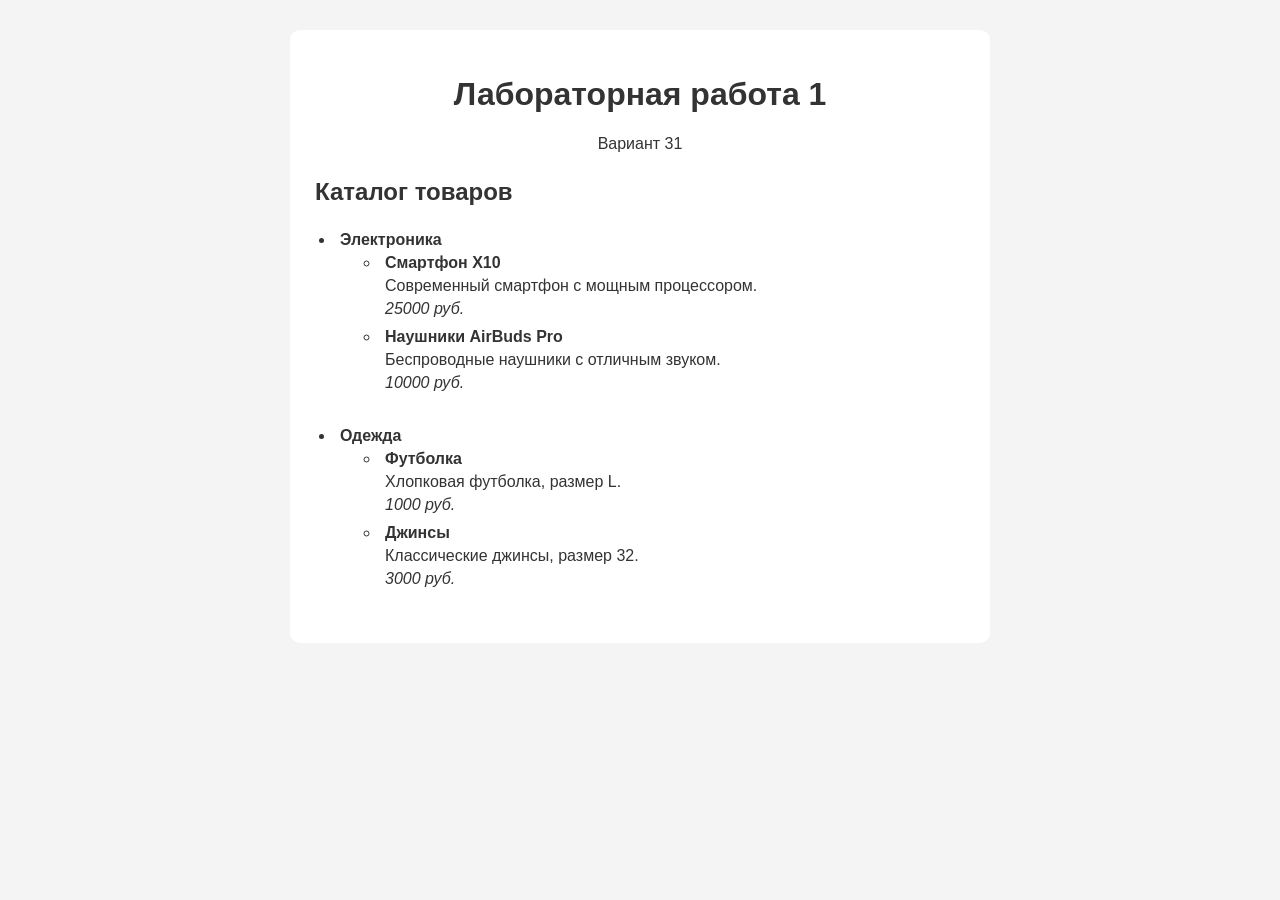
<file: smirnov.vladislav/lab1/index.html>
<!doctype html>
<html lang="ru">
  <head>
    <meta charset="UTF-8" />
    <meta name="viewport" content="width=device-width, initial-scale=1.0" />
    <title>Каталог товаров — Лабораторная работа 1</title>
    <link rel="stylesheet" href="styles.css" />
  </head>
  <body>
    <main class="catalog">
      <h1>Лабораторная работа 1</h1>
      <p class="variant">Вариант 31</p>

      <h2>Каталог товаров</h2>

      <ul>
        <li>
          <strong>Электроника</strong>
          <ul>
            <li>
              <strong>Смартфон X10</strong>
              <p>Современный смартфон с мощным процессором.</p>
              <em>25000 руб.</em>
            </li>
            <li>
              <strong>Наушники AirBuds Pro</strong>
              <p>Беспроводные наушники с отличным звуком.</p>
              <em>10000 руб.</em>
            </li>
          </ul>
        </li>

        <li>
          <strong>Одежда</strong>
          <ul>
            <li>
              <strong>Футболка</strong>
              <p>Хлопковая футболка, размер L.</p>
              <em>1000 руб.</em>
            </li>
            <li>
              <strong>Джинсы</strong>
              <p>Классические джинсы, размер 32.</p>
              <em>3000 руб.</em>
            </li>
          </ul>
        </li>
      </ul>
    </main>
  </body>
</html>
</file>
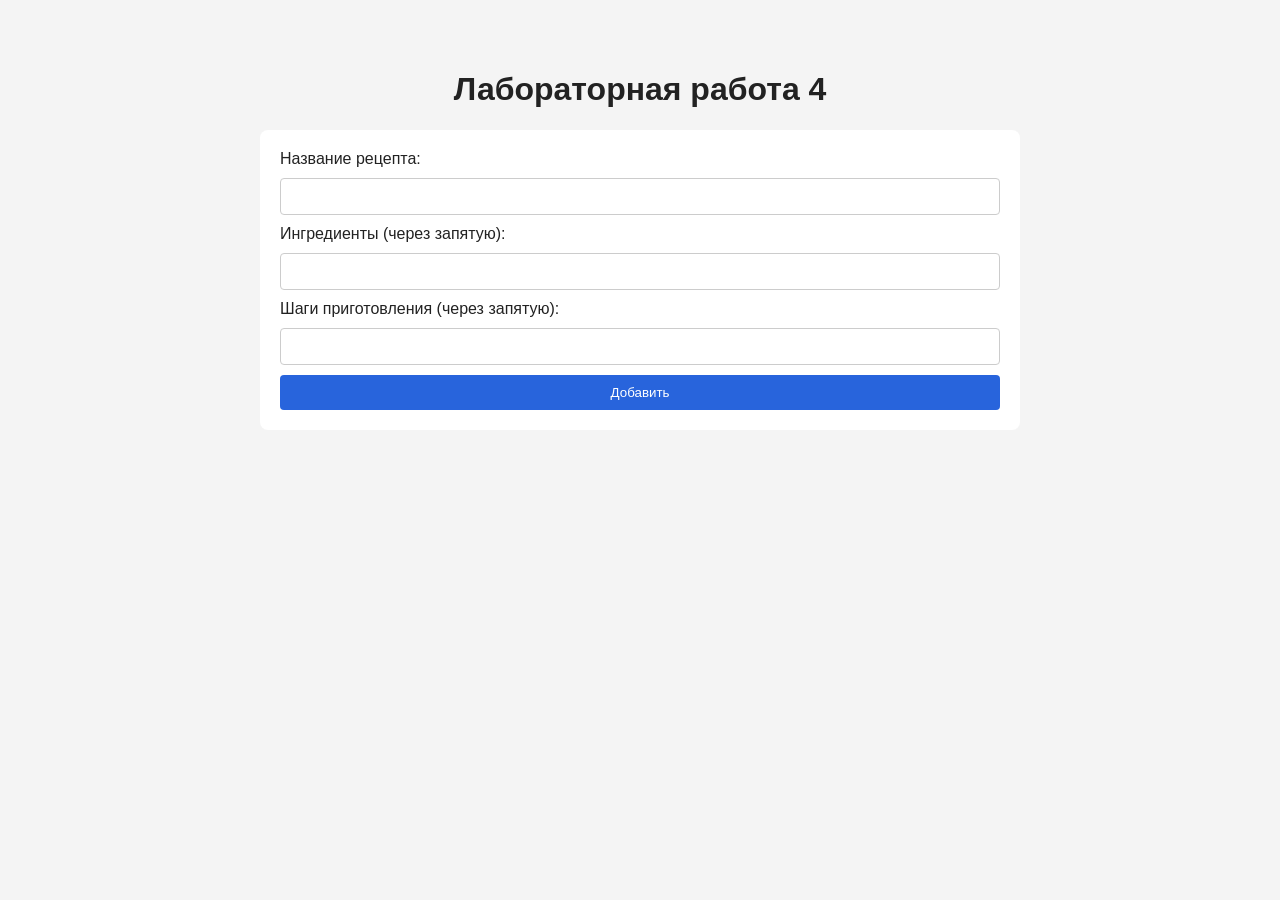
<file: smirnov.vladislav/lab4/index.html>
<!doctype html>
<html lang="ru">
  <head>
    <meta charset="UTF-8" />
    <meta name="viewport" content="width=device-width, initial-scale=1.0" />
    <title>Лабораторная работа 4</title>
    <link rel="stylesheet" href="styles.css" />
  </head>
  <body>
    <main>
      <h1>Лабораторная работа 4</h1>
      <form data-testid="entity-form">
        <label for="title">Название рецепта:</label>
        <input type="text" id="title" name="title" required />

        <label for="ingredients">Ингредиенты (через запятую):</label>
        <input type="text" id="ingredients" name="ingredients" />

        <label for="steps">Шаги приготовления (через запятую):</label>
        <input type="text" id="steps" name="steps" />
        <button type="submit">Добавить</button>
      </form>
      <section
        data-testid="entity-list"
        aria-label="Список элементов"
      ></section>
    </main>
    <script type="module" src="main.js"></script>
  </body>
</html>
</file>
<file: smirnov.vladislav/lab1/styles.css>
* {
  box-sizing: border-box;
}

body {
  margin: 0;
  padding: 30px;
  font-family: Arial, sans-serif;
  background-color: #f4f4f4;
  color: #333;
}

.catalog {
  width: 100%;
  max-width: 700px;
  margin: 0 auto;
  padding: 25px;
  background-color: white;
  border-radius: 10px;
}

h1 {
  text-align: center;
  color: #333;
}

h2 {
  margin-top: 25px;
}

.variant {
  text-align: center;
}

.catalog > ul {
  padding-left: 20px;
}

li {
  padding: 5px;
}

.catalog > ul > li {
  margin-bottom: 20px;
}

li p {
  margin: 5px 0;
}

@media (width <= 600px) {
  body {
    padding: 12px;
  }

  .catalog {
    padding: 15px;
  }
}
</file>
<file: smirnov.vladislav/lab4/styles.css>
* {
  box-sizing: border-box;
}

body {
  margin: 0;
  font-family: Arial, sans-serif;
  background-color: #f4f4f4;
  color: #222;
}

main {
  max-width: 800px;
  margin: 30px auto;
  padding: 20px;
}

h1 {
  text-align: center;
}

form {
  display: flex;
  flex-direction: column;
  gap: 10px;
  padding: 20px;
  background-color: white;
  border-radius: 8px;
}

input {
  padding: 10px;
  border: 1px solid #ccc;
  border-radius: 4px;
}

button {
  padding: 10px;
  border: none;
  border-radius: 4px;
  background-color: #2864dc;
  color: white;
  cursor: pointer;
}

button:hover {
  background-color: #1949a8;
}

[data-testid='entity-list'] {
  margin-top: 20px;
}

[data-testid='entity-card'] {
  margin-bottom: 15px;
  padding: 20px;
  background-color: white;
  border-radius: 8px;
}

[data-testid='entity-card'] button {
  margin: 5px;
}
</file>
